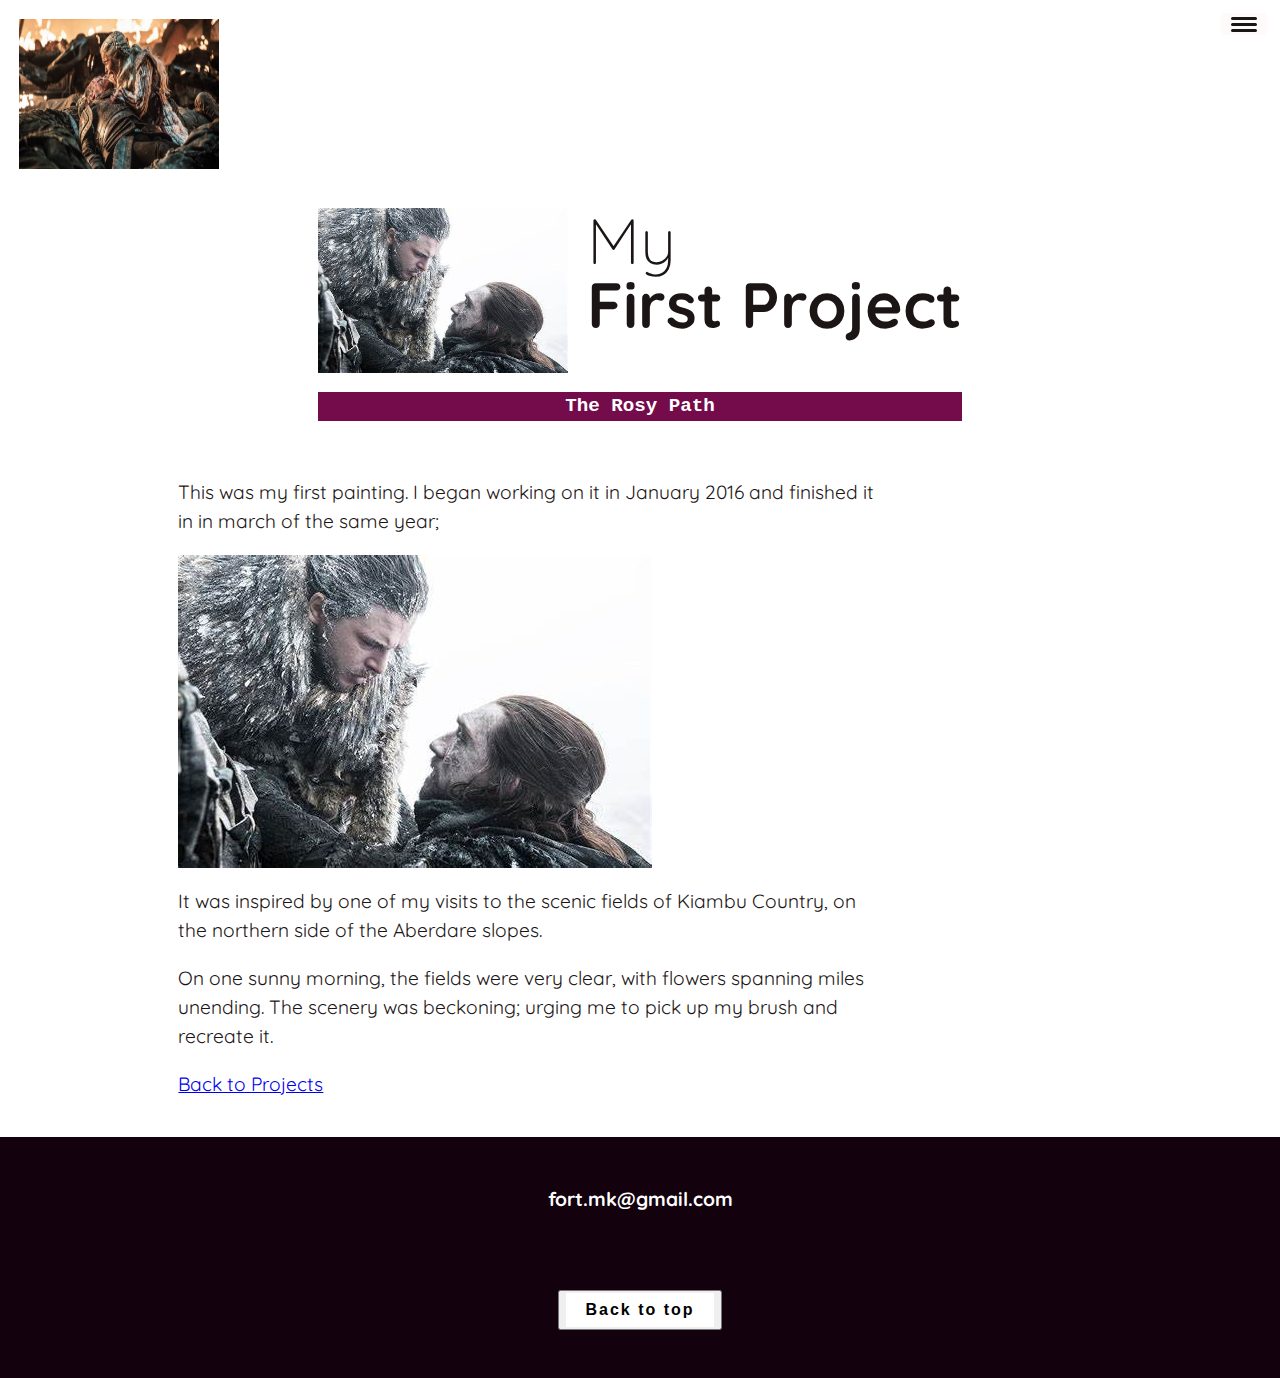
<file: portfolio-page.html>
<!DOCTYPE html>
<html>

<head>
    <meta charset="UTF-8">
    <meta name="viewport" content="width=device-width, initial scale=1.0">
    <title>Mercy's Art Portfolio</title>
    <link rel="stylesheet" href="https://use.fontawesome.com/releases/v5.15.1/css/all.css"
        integrity="sha384-vp86vTRFVJgpjF9jiIGPEEqYqlDwgyBgEF109VFjmqGmIY/Y4HV4d3Gp2irVfcrp" crossorigin="anonymous">
    <link href="https://fonts.googleapis.com/css2?family=Quicksand:wght@300;400&display=swap" rel="stylesheet">
    <link rel="stylesheet" href="css/styles.css">
</head>

<body>
    <header>
        <div class="mylogo">
            <img src="images/4.jpg" width="200" height="150" alt="Mercy's logo">
        </div>

        <button class="nav-btn" aria-label="nav-button">
            <span class="btn"></span>
        </button>

        <nav class="mynav">
            <ul class="mynav_ls">
                <li class="mynav_item"> <a href="index.html" class="mynav_link">Home</a></li>
                <li class="mynav_item"> <a href="index.html#skills" class="mynav_link">Creative Styles</a></li>
                <li class="mynav_item"> <a href="index.html#about" class="mynav_link">About Me</a></li>
                <li class="mynav_item"> <a href="index.html#projects" class="mynav_link">Art Projects</a></li>
            </ul>
        </nav>
    </header>

    <!--Top Introduction Section-->
    <section class="topintro" id="home">
        <h1 class="sectitle sectitle_intro">
            My <strong>First Project</strong>
        </h1>

        <p class="secsubtitle secsubtitle_intro"><strong>The Rosy Path</strong></p>

        <img src="images/img1.jpg" alt="first project" class="first_img">
    </section>

    <div class="portfolio_detail">
        <p>This was my first painting. I began working on it in January 2016 and finished it in
            in march of the same year;
        </p>
        <img src="images/img1.jpg" alt="first project">
        <p>It was inspired by one of my visits to the scenic fields of
            Kiambu Country, on the northern side of the Aberdare slopes.
        </p>
        <p>On one sunny
            morning, the fields were very clear, with flowers spanning miles unending.
            The scenery was beckoning; urging me to pick up my brush and recreate it.
        </p>
        <a href="index.html#projects" style="margin: 0 auto;">Back to Projects</a>
    </div>


    <!--page footer-->
    <footer class="footer">
        <!--insert your own here-->
        <a href="mailto:fort.mk@gmail.com" class="footer_link">fort.mk@gmail.com</a>

        <ul class="social_links">
            <li class="socialitem">
                <a class="socialitemlink" href="https://twitter.com"><i class="fab fa-twitter"></i></a>
            </li>
            <li class="socialitem">
                <a class="socialitemlink" href="https://facebook.com"><i class="fab fa-facebook-square"></i></a>
            </li>
            <li class="socialitem">
                <a class="socialitemlink:" href="https://instagram.com"><i class="fab fa-instagram-square"></i></a>
            </li>
        </ul>
        <button><a href="#home" class="button">Back to top</a></button>
    </footer>
    <script src="js/index.js"></script>
</body>

</html>
</file>
<file: css/styles.css>
*, *::before, *::after {
  box-sizing: border-box;
}
/*updatable custom properties*/

:root {
  --ff-primary:'Quicksand', sans-serif;;
  --ff-secondary: 'Source Code Pro', monospace;

  --fw-reg: 300;
  --fw-bold: 900;

  --clr-light:white;
  --clr-dark: #1b1515;
  --clr-acc: #f844bc;
  --clr-dull: gray;

    --fs-h1: 4rem;
    --fs-h2: 3rem;
    --fs-h3: 1.2rem;
    --fs-body: 1rem;
}

@media (min-width: 900px){
  :root{
    --fs-h1: 4rem;
    --fs-h2: 3rem;
    --fs-h3: 1.2rem;
    --fs-body: 1.2rem;
  }
}

/*create the general styles*/
html{
  scroll-behavior: smooth;
}

body {
  background: var(--clr-light);
  color: var(--clr-dark);
  margin: 0;
  font-family: var(--ff-primary);
  font-size: var(--fs-body);
  line-height: 1.5;
}

.button {
  display: inline-block;
  padding: .5em 1.2em;
  background: var(--clr-light);
  color: var(--clr-dark);
  text-decoration: none;
  cursor: pointer;
  font-size: 1rem;
  font-weight: var(--fw-bold);
  letter-spacing: 2px;
}

.button:hover {
  transform: scale(1.1);
}

img{
  display: block;
  max-width: 100%;
}

section{
   padding: 1em 2em;
}


strong { font-weight: var(--fw-bold) }

/*typography*/

h1, h2, h3 {
  line-height: 1;
  margin: 0;
}


h1{font-size: var(--fs-h1);}
h2{font-size: var(--fs-h2);}
h3{font-size: var(--fs-h3);}

.sectitle{
  margin-bottom: .25em;
}

.sectitle_intro{
  font-weight: var(--fw-reg);
}

.sectitle_intro strong{
  display: block;
}

.sectsubtitle {
  margin: 0;
  font-size: var(--fs-h3);
}

.secsubtitle_intro,
.secsubtitle_bio {
  background: rgb(116, 11, 75);
  font-family: var(--ff-secondary);
  color: var(--clr-light);
}

/*Header section*/

header {
  display: flex; 
  justify-content: space-between;
  padding: 1em;
}


/*Navigation Styling*/
.mynav{
    position: fixed;
    background: rgb(87, 5, 50);
    color: var(--clr-light);
    top: 0;
    bottom: 0;
    left: 0;
    right: 0;
    z-index: 100;
    transform: translateX(100%);
    transition: transform 300ms ease-in-out;
}

.mynav_ls{
    list-style: none;
    display: flex;
    height: 100%;
    flex-direction: column;
    justify-content: space-evenly;
    align-items: center;

}

.mynav_link {
    color: inherit;
    font-weight: var(--fw-bold);
    font-size: var(--fs-h2);
}

.mynav_link:hover {
  color:var(--clr-dull);
}

.nav-btn{
  padding: .7em;
  background: snow;
  border: 0;
  cursor: pointer;
  position: absolute;
  right: 1em;
  top: 1em;
  z-index: 500;
}

.open-nav .mynav{
  transform: translateX(0);
}

.open-nav .nav-btn{
  position: fixed;
}

.open-nav .btn{
  transform: rotate(.63turn);
}

.open-nav .btn::before{
  transform: rotate(90deg) translateX(-6px);
}

.open-nav .btn::after{
  opacity: 0;
}


.btn{
  display: block;
  position: relative;
}

.btn, .btn::before, .btn::after{
  background: var(--clr-dark);
  width: 2em;
  height: 3px;
  border-radius: 1em;
  transition: transform 250ms ease-in-out;
}

.btn::before, .btn::after{
    content: '';
    position: absolute;
    left: 0;
    right: 0;
}

.btn::before { top: 6px; }
.btn::after { bottom: 6px;}

/* CSS for Light and Dark Theme */
body.light-theme {
  background-color: #ffffff;
  color: #000000;
}
body.dark-theme {
  background-color: #2e2e2e;
  color: #ffffff;
}


/*Intro section*/

.topintro {
  position: relative; /*could change*/;
}

@media (min-width:900px){
  .topintro{
    display: grid;
    grid-column-gap: 1em;
    width: min-content;
    margin: 0 auto;
    grid-template-areas: 
     "img title"
     "img subtitle";
    grid-template-columns: min-content max-content;
  }

  .first_img {
    grid-area: img;
    min-width: 250px;
    min-height: auto;
  }
}

.secsubtitle_intro {
  align-self: start;
  grid-column: -1/1;
  text-align: center;
}

/*style my services section*/

.myskills {
  background-color: var(--clr-acc);
  background-image: url(/images/2.jpg);
  background-size: cover;/*doesn't repeat*/
  color: var(--clr-light);
  background-blend-mode: multiply;
  text-align: center;
}

.sectitle_skills {
  color: var(--clr-light);
  position: relative;
}

.sectitle_skills::after {
  content: '';
  display: block;
  width: 2em;
  height: 1 px;
  margin: 0.5em auto 1em;
  background-color: currentColor;
  opacity: 0.25;
}

.skills {
  margin-bottom: 3.5em;
}

.skill {
  max-width: 500px;
  margin: 0 auto;
}

@media(min-width: 1000px){
  .skills {
    display: flex;
    max-width: 1000px;
    margin-right: auto;
    margin-left: auto;
  }

  .skill + .skill {
    margin-left: 1em;
  }
}

/*Styling the bio*/

.bio {
  max-width: 1000px;
  margin: 0 auto;
}

@media (min-width:700px){
    .bio {
      display: grid;
      grid-template-columns: 1fr 200px;
      grid-template-areas: 
      "title image"
      "subtitle image"
      "text image";
      grid-column-gap: 1em;
    }

    .sectitle_bio {
      grid-area: title;
    }

    .secsubtitle_bio {
      grid-row: 3;
    }

    .bio_img {
      grid-area: image;
    }
  }

/*Styling my projects*/

  .myprojects {
    background-color: var(--clr-acc);
    color: var(--clr-light);
    text-align: center;
    background-image: url(/images/3.jpg);
    background-blend-mode: multiply;   
  }

  .mywork{
    display: grid;
    grid-template-columns: repeat(auto-fit, minmax(400px, 2fr));
  }

  .workpiece_img {
    height: 300px;
    width: 500px;
    padding: .2rem;
  }

  .workpiece_img:hover{
    transform: scale(1.02);
    opacity: 0.7;
  }

/*styling the footer*/

.footer {
  background: #13010d;
  color: var(--clr-light);
  text-align: center;
  padding: 2.5em 0;
  font-size: var(--fs-h3);
}

.footer a {
  color: inherit;
  text-decoration: none;
}

.footer_link{
  font-weight: var(--fw-bold);
}

.footer_link:hover {
  text-decoration: underline;
}

.footer_link:hover, socialitemlink:hover{
  opacity: 50%;

}

.social_links{
  list-style: none;
  display: flex;
  justify-content: center;
  margin: 2em 0;
  padding: 0;
}

.socialitem {
  display: block;
  margin: 0 .8em;
}

.socialitem_link{
  padding: .2em;
}

.portfolio_detail {
    padding: 0 2em 2em;
    max-width: 1000px;
    margin: 0 auto;
}

.portfolio_detail p {
  max-width: 700px;
}
</file>
